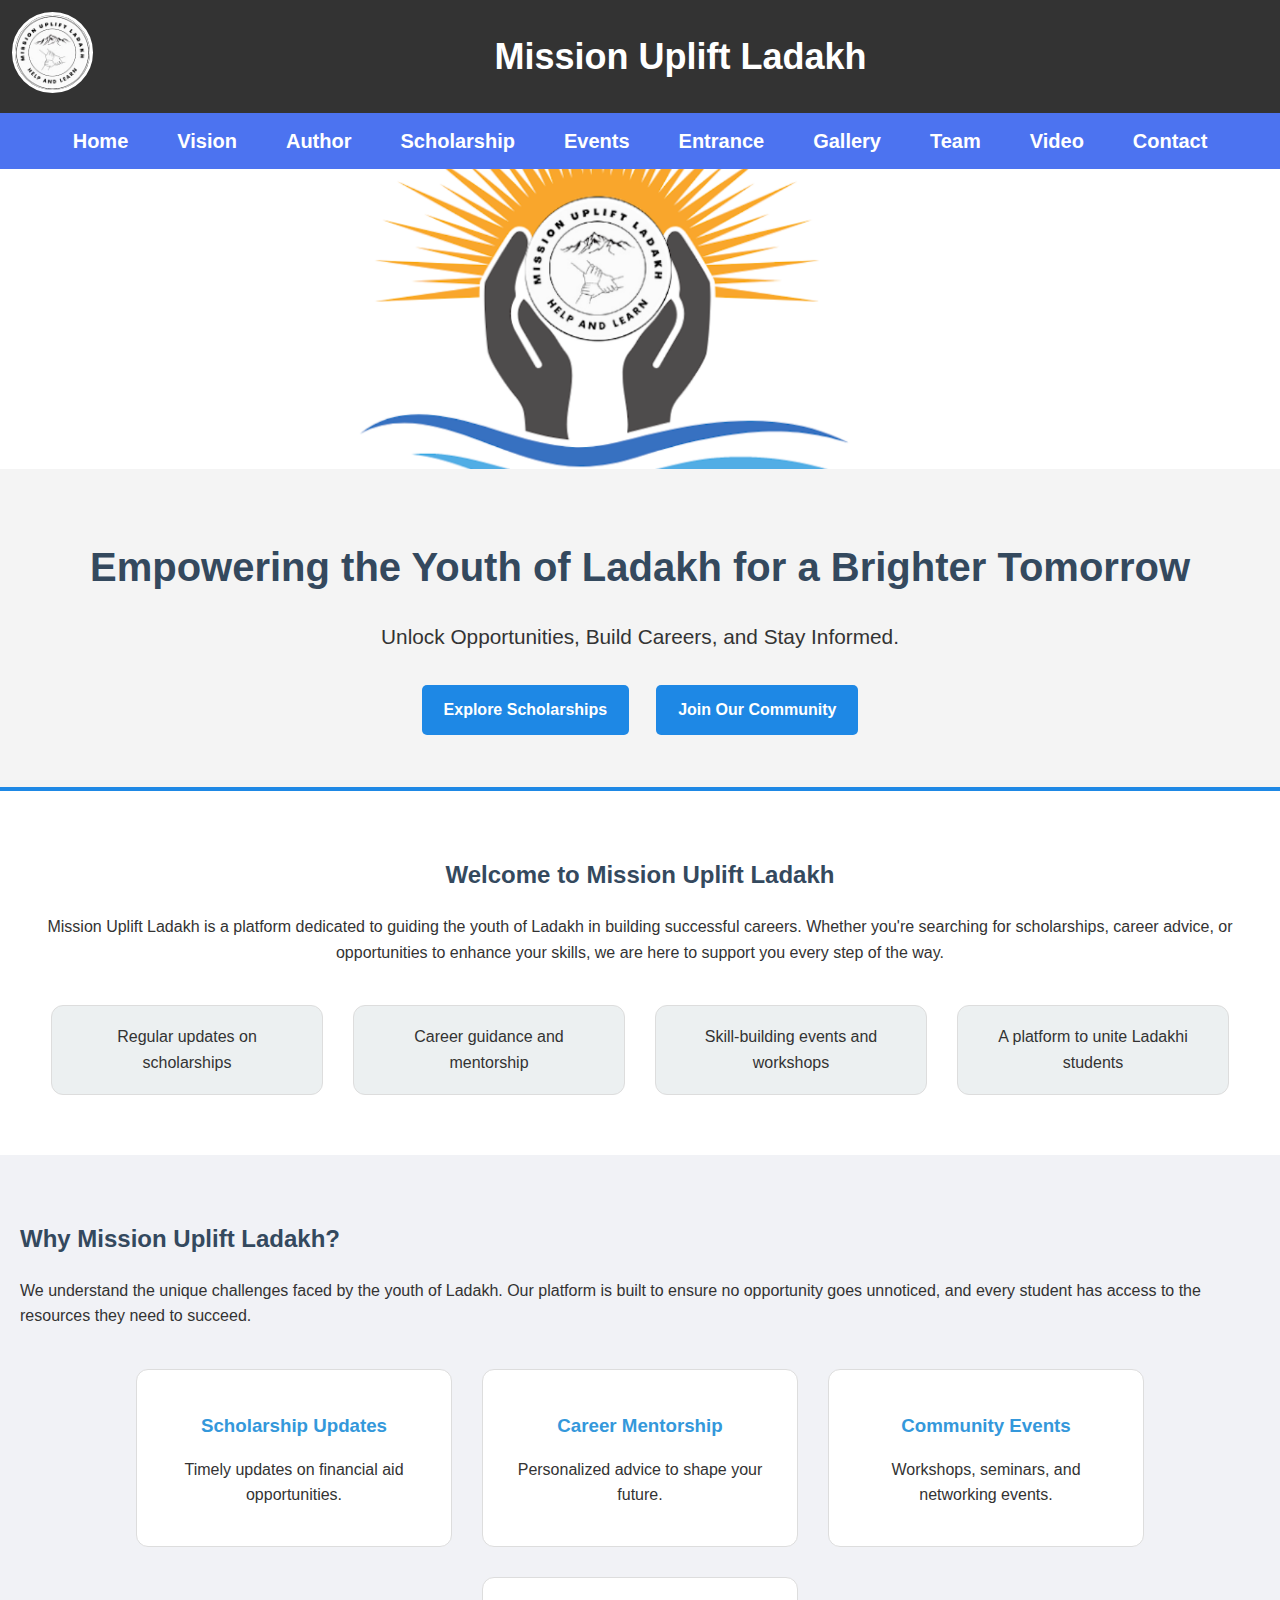
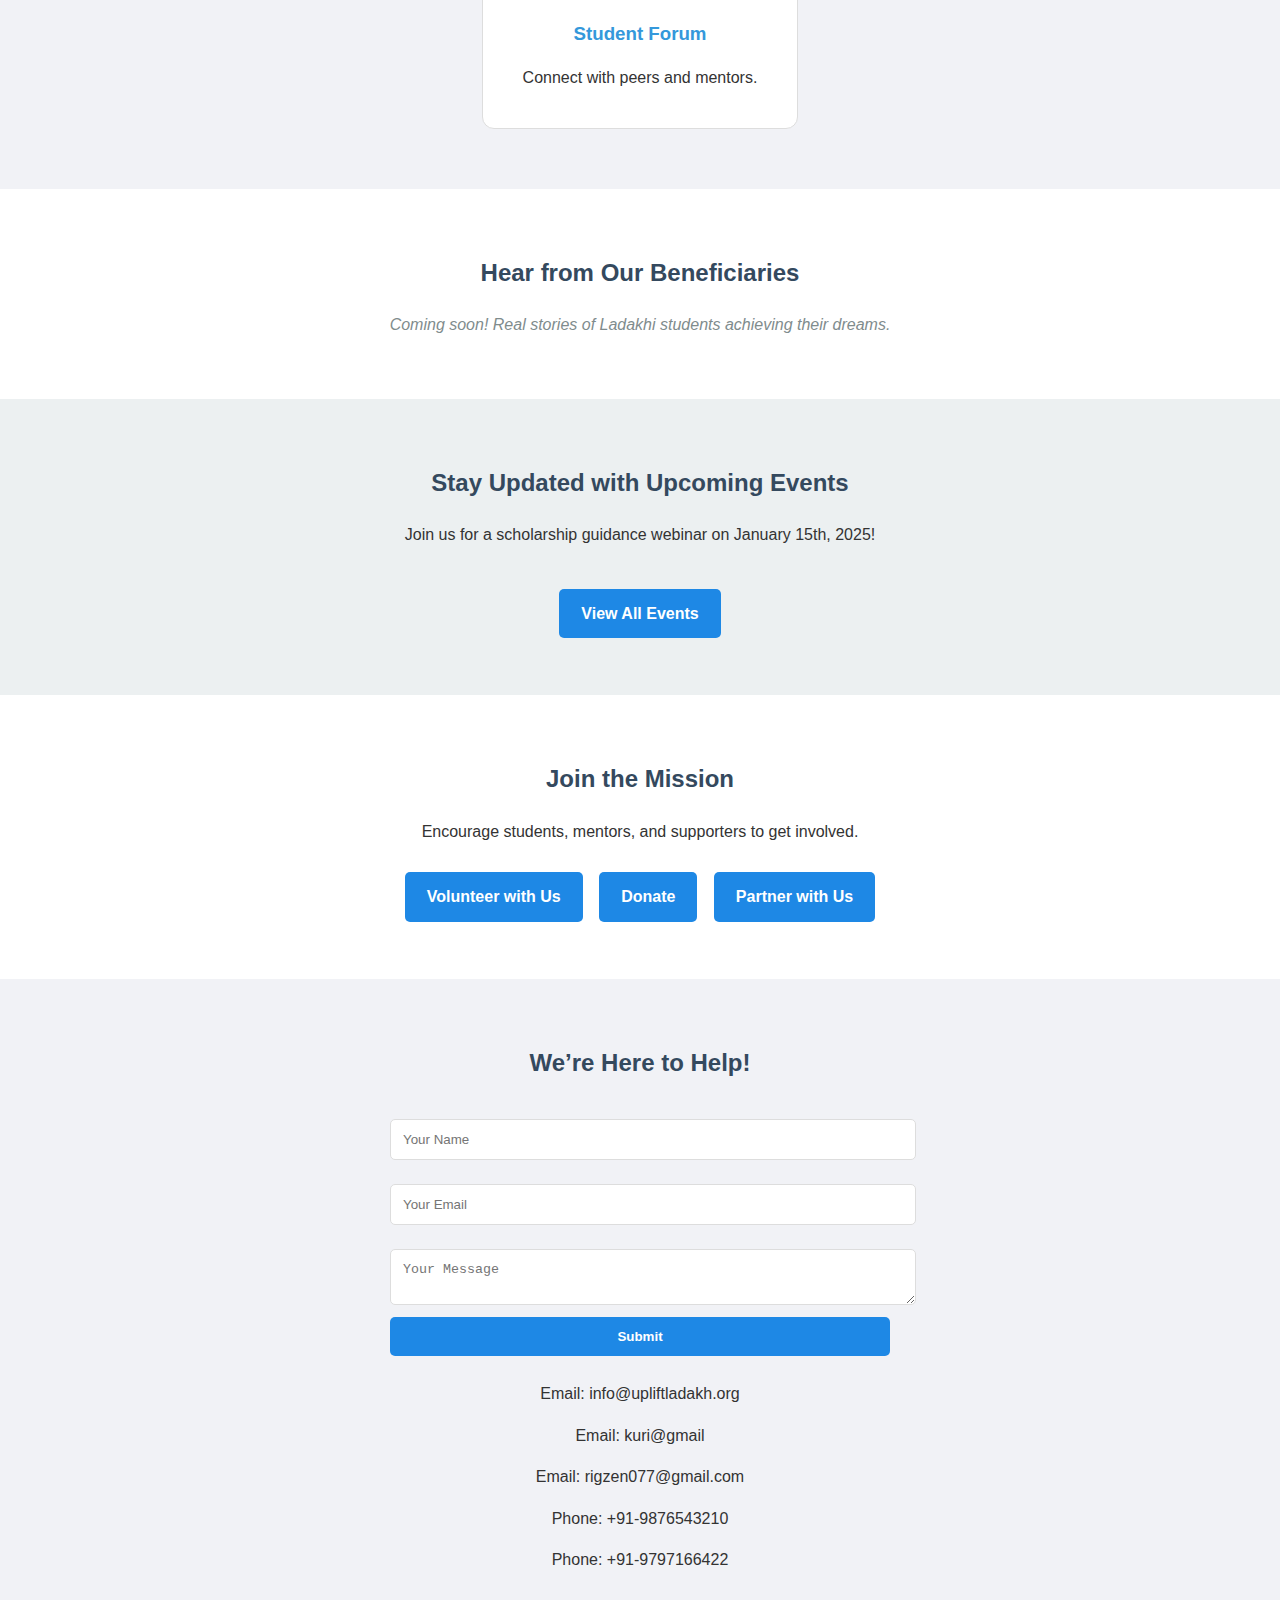
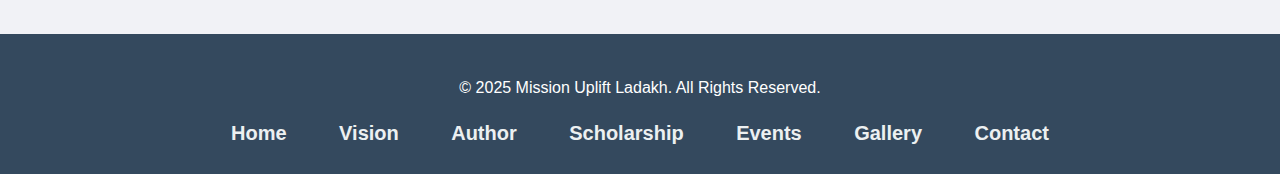
<file: src/index.html>
<!DOCTYPE html>
<html lang="en">
<head>
    <meta charset="UTF-8">
    <meta name="viewport" content="width=device-width, initial-scale=1.0">
    <title>Mission Uplift Ladakh</title>
    <!-- Link to external CSS file -->
    <link rel="stylesheet" href="style.css">
    <script src="script.js" defer></script> <!-- Add this for JavaScript -->
</head>
<body>
    <!-- Header Section -->
    <div class="header" id="main-header">
        <!-- Placeholder for the logo on the right -->
        <div class="logo" id="logo-container">
            <img src="images/logo.png" alt="Logo" class="logo-img">
        </div>

        <!-- Title in the middle -->
        <h1 class="header-title">Mission Uplift Ladakh</h1>
    </div>

    <!-- Navigation Bar -->
    <nav class="navbar" id="main-navbar">
        <ul class="nav-list">
            <li class="nav-item"><a href="#home" class="nav-link">Home</a></li>
            <li class="nav-item"><a href="vision.html" class="nav-link">Vision</a></li> 
            <li class="nav-item"><a href="author.html" class="nav-link">Author</a></li>
            <li class="nav-item"><a href="scholarship.html" class="nav-link">Scholarship</a></li>
            <li class="nav-item"><a href="event.html" class="nav-link">Events</a></li>
            <li class="nav-item"> <a href="entrance.html" class="nav-link">Entrance</a></li>
            <li class="nav-item"><a href="#gallery" class="nav-link">Gallery</a></li>
            <li class="nav-item"><a href="#team" class="nav-link">Team</a></li>
            <li class="nav-item"><a href="viedo.html" class="nav-link">Video</a></li>
            <li class="nav-item"><a href="#contact" class="nav-link">Contact</a></li>
        </ul>
    </nav>

    <!-- Hero Section -->
    <section class="hero">
        <div class="hero-image"></div>
        <div class="hero-text">
            <h1 class="hero-title">Empowering the Youth of Ladakh for a Brighter Tomorrow</h1>
            <p class="hero-subtitle">Unlock Opportunities, Build Careers, and Stay Informed.</p>
            <div class="hero-buttons">
                <a href="scholarship.html" class="btn">Explore Scholarships</a>
                <a href="#community" class="btn">Join Our Community</a>
            </div>
        </div>
    </section>
    
    

    <!-- Introduction Section -->
    <section class="introduction" id="home">
        <h2>Welcome to Mission Uplift Ladakh</h2>
        <p>
            Mission Uplift Ladakh is a platform dedicated to guiding the youth of Ladakh in building successful careers. Whether you're searching for scholarships, career advice, or opportunities to enhance your skills, we are here to support you every step of the way.
        </p>
        <div class="highlights">
            <div class="highlight">Regular updates on scholarships</div>
            <div class="highlight">Career guidance and mentorship</div>
            <div class="highlight">Skill-building events and workshops</div>
            <div class="highlight">A platform to unite Ladakhi students</div>
        </div>
    </section>

    <!-- Why Choose Us Section -->
    <section class="why-choose-us">
        <h2>Why Mission Uplift Ladakh?</h2>
        <p>
            We understand the unique challenges faced by the youth of Ladakh. Our platform is built to ensure no opportunity goes unnoticed, and every student has access to the resources they need to succeed.
        </p>
        <div class="features">
            <div class="feature">
                <h3>Scholarship Updates</h3>
                <p>Timely updates on financial aid opportunities.</p>
            </div>
            <div class="feature">
                <h3>Career Mentorship</h3>
                <p>Personalized advice to shape your future.</p>
            </div>
            <div class="feature">
                <h3>Community Events</h3>
                <p>Workshops, seminars, and networking events.</p>
            </div>
            <div class="feature">
                <h3>Student Forum</h3>
                <p>Connect with peers and mentors.</p>
            </div>
        </div>
    </section>

    <!-- Testimonials Section -->
    <section class="testimonials">
        <h2>Hear from Our Beneficiaries</h2>
        <p>Coming soon! Real stories of Ladakhi students achieving their dreams.</p>
    </section>

    <!-- Upcoming Events Section -->
    <section class="events" id="events">
        <h2>Stay Updated with Upcoming Events</h2>
        <p>Join us for a scholarship guidance webinar on January 15th, 2025!</p>
        <a href="#" class="btn">View All Events</a>
    </section>

    <!-- Get Involved Section -->
    <section class="get-involved">
        <h2>Join the Mission</h2>
        <p>Encourage students, mentors, and supporters to get involved.</p>
        <div class="get-involved-links">
            <a href="#" class="btn">Volunteer with Us</a>
            <a href="#" class="btn">Donate</a>
            <a href="#" class="btn">Partner with Us</a>
        </div>
    </section>

    <!-- Contact Section -->
    <section class="contact" id="contact">
        <h2>We’re Here to Help!</h2>
        <form action="#" method="post" class="contact-form">
            <input type="text" name="name" placeholder="Your Name" required>
            <input type="email" name="email" placeholder="Your Email" required>
            <textarea name="message" placeholder="Your Message" required></textarea>
            <button type="submit" class="btn">Submit</button>
        </form>
        <div class="contact-details">
            <p>Email: info@upliftladakh.org</p>
            <p>Email: kuri@gmail</p>
            <p>Email: rigzen077@gmail.com</p>
            <p>Phone: +91-9876543210</p>
            <p>Phone: +91-9797166422</p>
        </div>
    </section>

    <!-- Footer Section -->
    <footer class="footer">
        <p>© 2025 Mission Uplift Ladakh. All Rights Reserved.</p>
        <div class="footer-links">
            <li class="nav-item"><a href="#home" class="nav-link">Home</a></li>
            <li class="nav-item"><a href="vision.html" class="nav-link">Vision</a></li> <!-- Call JavaScript -->
            <li class="nav-item"><a href="author.html" class="nav-link">Author</a></li>
            <li class="nav-item"><a href="scholarship.html" class="nav-link">Scholarship</a></li>
            <li class="nav-item"><a href="event.html" class="nav-link">Events</a></li>
            <li class="nav-item"><a href="#gallery" class="nav-link">Gallery</a></li>
            <li class="nav-item"><a href="#contact" class="nav-link">Contact</a></li>
        </div>
    </footer>
</body>
</html>
</file>
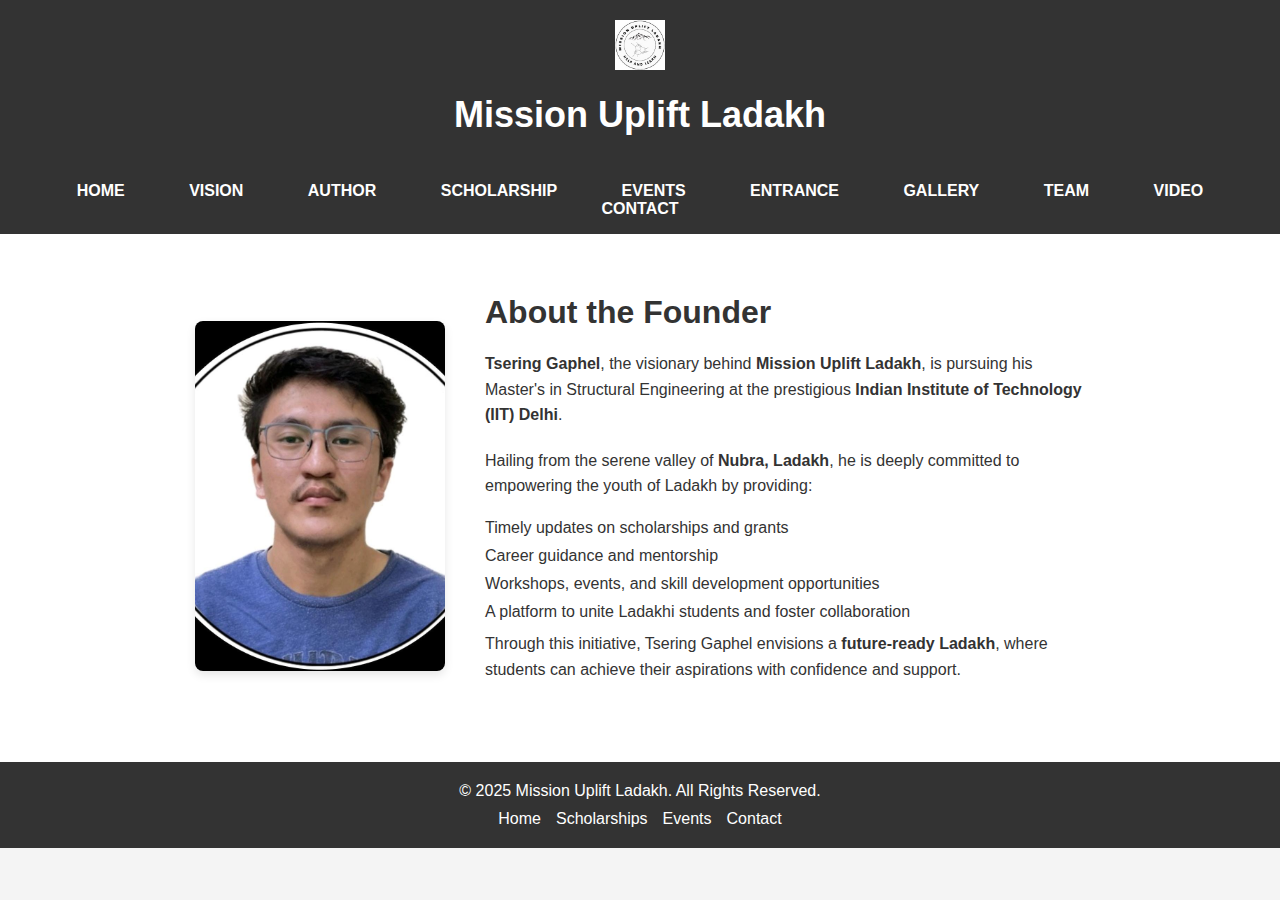
<file: src/author.html>
<!DOCTYPE html>
<html lang="en">
<head>
    <meta charset="UTF-8">
    <meta name="viewport" content="width=device-width, initial-scale=1.0">
    <title>About the Founder - Mission Uplift Ladakh</title>
    <link rel="stylesheet" href="author.css">
</head>
<body>
    <!-- Header Section -->
    <header class="header">
        <div class="logo">
            <img src="images/logo.png" alt="Mission Uplift Ladakh Logo" class="logo-img">
        </div>
        <h1 class="header-title">Mission Uplift Ladakh</h1>
    </header>

     <!-- Navigation Bar -->
     <nav class="navbar" id="main-navbar">
        <ul class="nav-list">
            <li class="nav-item"><a href="index.html" class="nav-link">Home</a></li>
            <li class="nav-item"><a href="vision.html" class="nav-link">Vision</a></li> 
            <li class="nav-item"><a href="author.html" class="nav-link">Author</a></li>
            <li class="nav-item"><a href="scholarship.html" class="nav-link">Scholarship</a></li>
            <li class="nav-item"><a href="event.html" class="nav-link">Events</a></li>
            <li class="nav-item"> <a href="entrance.html" class="nav-link">Entrance</a></li>
            <li class="nav-item"><a href="#gallery" class="nav-link">Gallery</a></li>
            <li class="nav-item"><a href="#team" class="nav-link">Team</a></li>
            <li class="nav-item"><a href="viedo.html" class="nav-link">Video</a></li>
            <li class="nav-item"><a href="#contact" class="nav-link">Contact</a></li>
        </ul>
    </nav>

    <!-- About Founder Section -->
    <section class="about-founder" id="about">
        <div class="about-container">
            <div class="about-image">
                <img src="images/gaphel.jpg" alt="Tsering Gaphel" class="founder-photo">
            </div>
            <div class="about-text">
                <h2>About the Founder</h2>
                <p><strong>Tsering Gaphel</strong>, the visionary behind <strong>Mission Uplift Ladakh</strong>, is pursuing his Master's in Structural Engineering at the prestigious <strong>Indian Institute of Technology (IIT) Delhi</strong>.</p>
                <p>Hailing from the serene valley of <strong>Nubra, Ladakh</strong>, he is deeply committed to empowering the youth of Ladakh by providing:</p>
                <ul>
                    <li>Timely updates on scholarships and grants</li>
                    <li>Career guidance and mentorship</li>
                    <li>Workshops, events, and skill development opportunities</li>
                    <li>A platform to unite Ladakhi students and foster collaboration</li>
                </ul>
                <p>Through this initiative, Tsering Gaphel envisions a <strong>future-ready Ladakh</strong>, where students can achieve their aspirations with confidence and support.</p>
            </div>
        </div>
    </section>

    <!-- Footer Section -->
    <footer class="footer">
        <p>© 2025 Mission Uplift Ladakh. All Rights Reserved.</p>
        <div class="footer-links">
            <a href="index.html" class="footer-link">Home</a>
            <a href="scholarship.html" class="footer-link">Scholarships</a>
            <a href="event.html" class="footer-link">Events</a>
            <a href="contact.html" class="footer-link">Contact</a>
        </div>
    </footer>
</body>
</html>
</file>
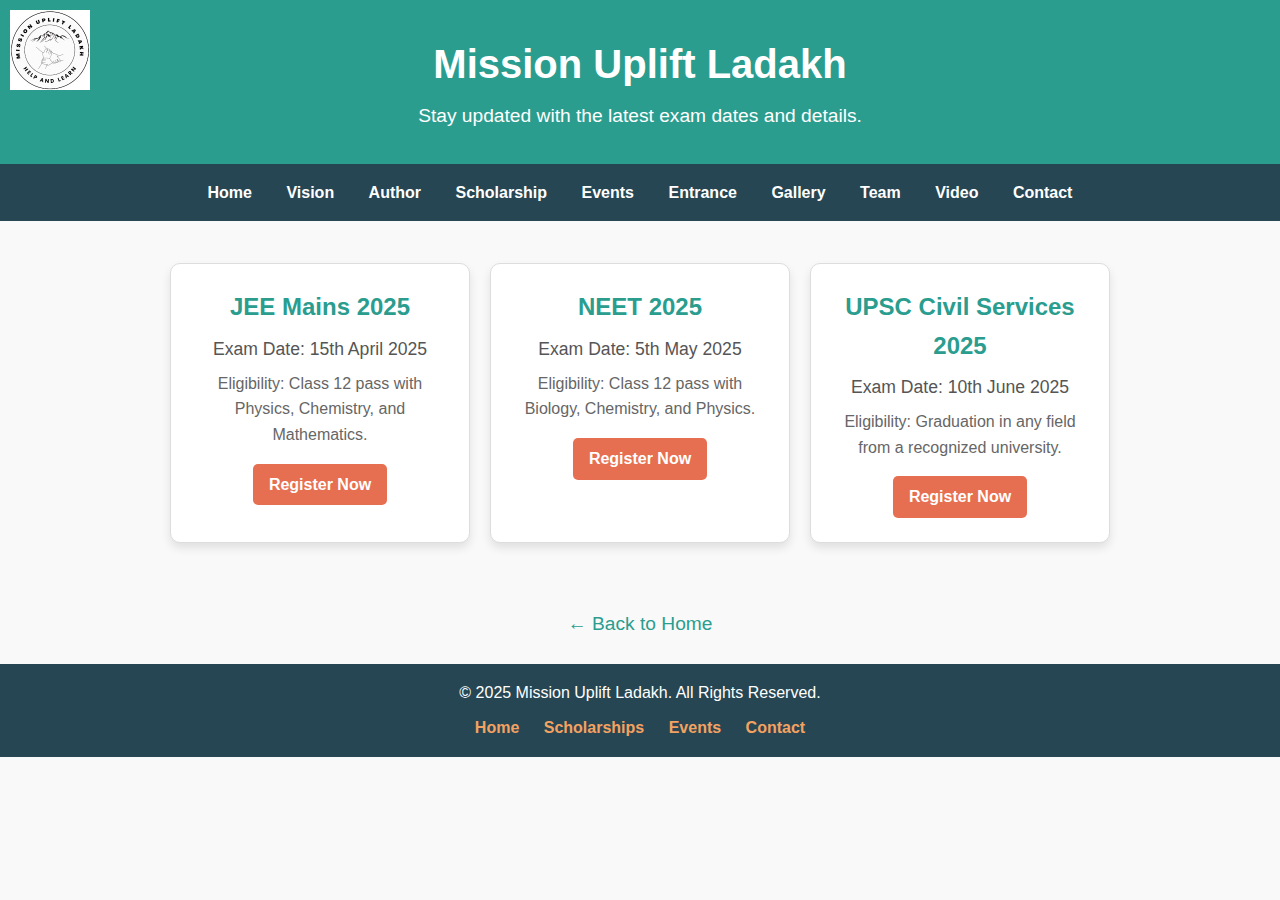
<file: src/entrance.html>
<!DOCTYPE html>
<html lang="en">
<head>
    <meta charset="UTF-8">
    <meta name="viewport" content="width=device-width, initial-scale=1.0">
    <title>About the Founder - Mission Uplift Ladakh</title>
    <link rel="stylesheet" href="entrance.css">
</head>
<body>
    <!-- Header Section -->
    <header class="header">
        <div class="logo">
            <img src="images/logo.png" alt="Mission Uplift Ladakh Logo" class="logo-img">
        </div>
        <h1 class="header-title">Mission Uplift Ladakh</h1>
        <p class="sub-header">Stay updated with the latest exam dates and details.</p>
    </header>

    <!-- Navigation Bar -->
    <nav>
        <ul>
            <li class="nav-item"><a href="index.html" class="nav-link">Home</a></li>
            <li class="nav-item"><a href="vision.html" class="nav-link">Vision</a></li> 
            <li class="nav-item"><a href="author.html" class="nav-link">Author</a></li>
            <li class="nav-item"><a href="scholarship.html" class="nav-link">Scholarship</a></li>
            <li class="nav-item"><a href="event.html" class="nav-link">Events</a></li>
            <li class="nav-item"> <a href="entrance.html" class="nav-link">Entrance</a></li>
            <li class="nav-item"><a href="#gallery" class="nav-link">Gallery</a></li>
            <li class="nav-item"><a href="#team" class="nav-link">Team</a></li>
            <li class="nav-item"><a href="viedo.html" class="nav-link">Video</a></li>
            <li class="nav-item"><a href="#contact" class="nav-link">Contact</a></li>
        </ul>
    </nav>

    <!-- Event Section -->
    <section class="exam-list">
        <div class="exam-card">
          <h2 class="exam-title">JEE Mains 2025</h2>
          <p class="exam-date">Exam Date: 15th April 2025</p>
          <p class="exam-details">Eligibility: Class 12 pass with Physics, Chemistry, and Mathematics.</p>
          <a href="jee-registration.html" class="btn">Register Now</a>
        </div>

        <div class="exam-card">
          <h2 class="exam-title">NEET 2025</h2>
          <p class="exam-date">Exam Date: 5th May 2025</p>
          <p class="exam-details">Eligibility: Class 12 pass with Biology, Chemistry, and Physics.</p>
          <a href="neet-registration.html" class="btn">Register Now</a>
        </div>

        <div class="exam-card">
          <h2 class="exam-title">UPSC Civil Services 2025</h2>
          <p class="exam-date">Exam Date: 10th June 2025</p>
          <p class="exam-details">Eligibility: Graduation in any field from a recognized university.</p>
          <a href="upsc-registration.html" class="btn">Register Now</a>
        </div>
    </section>

    <!-- Back Button -->
    <div class="back-button">
        <a href="index.html">← Back to Home</a>
    </div>

    <!-- Footer Section -->
    <footer class="footer">
        <p>© 2025 Mission Uplift Ladakh. All Rights Reserved.</p>
        <div class="footer-links">
            <a href="index.html" class="footer-link">Home</a>
            <a href="scholarship.html" class="footer-link">Scholarships</a>
            <a href="event.html" class="footer-link">Events</a>
            <a href="contact.html" class="footer-link">Contact</a>
        </div>
    </footer>
</body>
</html>
</file>
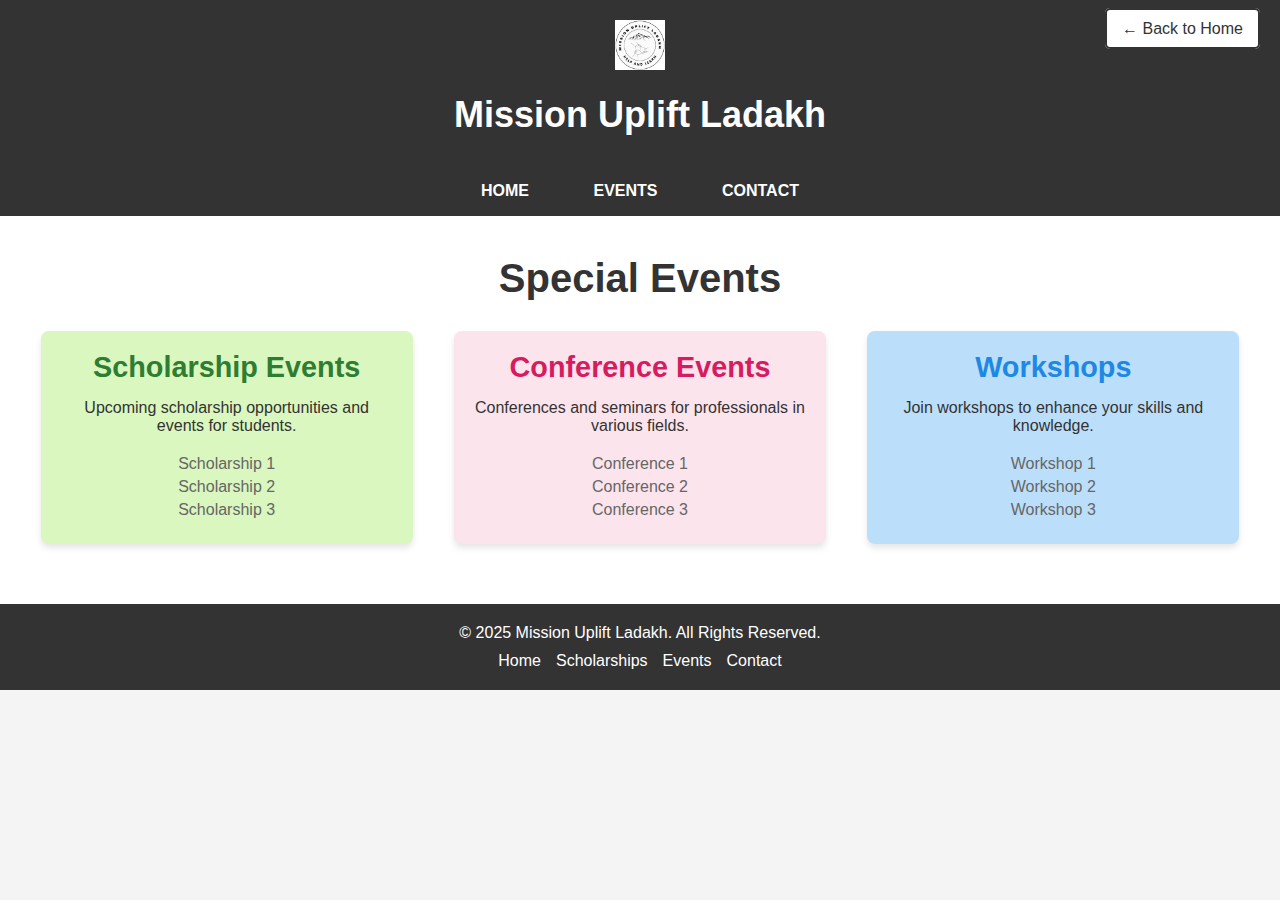
<file: src/event.html>
<!DOCTYPE html>
<html lang="en">
<head>
    <meta charset="UTF-8">
    <meta name="viewport" content="width=device-width, initial-scale=1.0">
    <title>About the Founder - Mission Uplift Ladakh</title>
    <link rel="stylesheet" href="event.css">
</head>
<body>
    <!-- Header Section -->
    <header class="header">
        <div class="logo">
            <img src="images/logo.png" alt="Mission Uplift Ladakh Logo" class="logo-img">
        </div>
        <h1 class="header-title">Mission Uplift Ladakh</h1>
    </header>

    <!-- Navigation Bar -->
    <nav>
        <ul>
            <li><a href="#">Home</a></li>
            <li><a href="#">Events</a></li>
            <li><a href="#">Contact</a></li>
        </ul>
    </nav>

    <!-- Back Button -->
    <div class="back-button">
        <a href="index.html">← Back to Home</a>
    </div>

    <!-- Event Section -->
    <section class="event-section">
        <h2>Special Events</h2>
    
        <div class="event-categories">
            <div class="event-category scholarship-category">
                <h3>Scholarship Events</h3>
                <p>Upcoming scholarship opportunities and events for students.</p>
                <ul>
                    <li>Scholarship 1</li>
                    <li>Scholarship 2</li>
                    <li>Scholarship 3</li>
                </ul>
            </div>
    
            <div class="event-category conference-category">
                <h3>Conference Events</h3>
                <p>Conferences and seminars for professionals in various fields.</p>
                <ul>
                    <li>Conference 1</li>
                    <li>Conference 2</li>
                    <li>Conference 3</li>
                </ul>
            </div>
    
            <div class="event-category workshop-category">
                <h3>Workshops</h3>
                <p>Join workshops to enhance your skills and knowledge.</p>
                <ul>
                    <li>Workshop 1</li>
                    <li>Workshop 2</li>
                    <li>Workshop 3</li>
                </ul>
            </div>
        </div>
    </section>
    

    <!-- Footer Section -->
    <footer class="footer">
        <p>© 2025 Mission Uplift Ladakh. All Rights Reserved.</p>
        <div class="footer-links">
            <a href="index.html" class="footer-link">Home</a>
            <a href="scholarship.html" class="footer-link">Scholarships</a>
            <a href="event.html" class="footer-link">Events</a>
            <a href="contact.html" class="footer-link">Contact</a>
        </div>
    </footer>
</body>
</html>
</file>
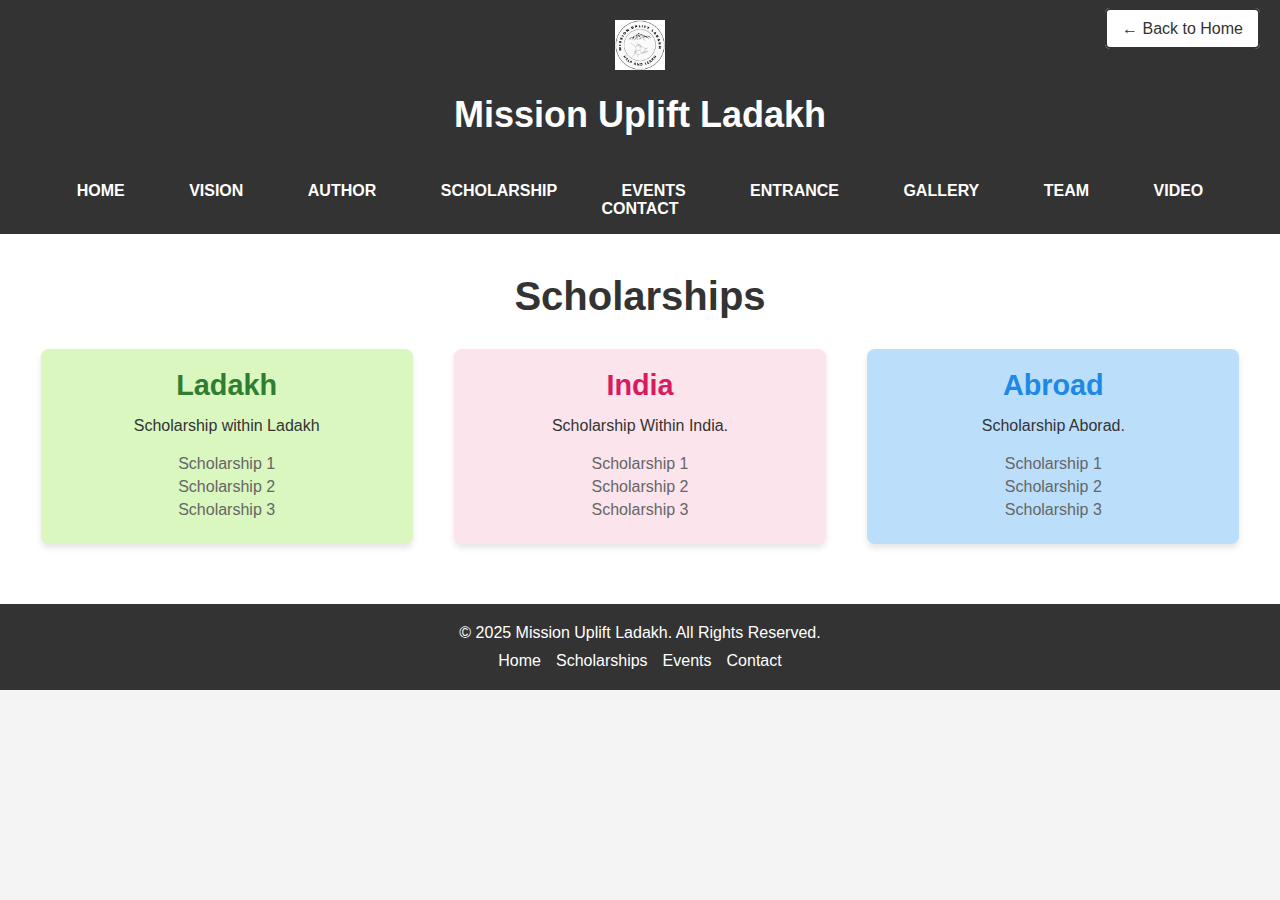
<file: src/scholarship.html>
<!DOCTYPE html>
<html lang="en">
<head>
    <meta charset="UTF-8">
    <meta name="viewport" content="width=device-width, initial-scale=1.0">
    <title>About the Founder - Mission Uplift Ladakh</title>
    <link rel="stylesheet" href="sc_style.css">
</head>
<body>
    <!-- Header Section -->
    <header class="header">
        <div class="logo">
            <img src="images/logo.png" alt="Mission Uplift Ladakh Logo" class="logo-img">
        </div>
        <h1 class="header-title">Mission Uplift Ladakh</h1>
    </header>

    <!-- Navigation Bar -->
    <nav>
        <ul>
          <li class="nav-item"><a href="index.html" class="nav-link">Home</a></li>
          <li class="nav-item"><a href="vision.html" class="nav-link">Vision</a></li> 
          <li class="nav-item"><a href="author.html" class="nav-link">Author</a></li>
          <li class="nav-item"><a href="scholarship.html" class="nav-link">Scholarship</a></li>
          <li class="nav-item"><a href="event.html" class="nav-link">Events</a></li>
          <li class="nav-item"> <a href="entrance.html" class="nav-link">Entrance</a></li>
          <li class="nav-item"><a href="#gallery" class="nav-link">Gallery</a></li>
          <li class="nav-item"><a href="#team" class="nav-link">Team</a></li>
          <li class="nav-item"><a href="viedo.html" class="nav-link">Video</a></li>
          <li class="nav-item"><a href="#contact" class="nav-link">Contact</a></li>
        </ul>
    </nav>

    <!-- Back Button -->
    <div class="back-button">
        <a href="index.html">← Back to Home</a>
    </div>

    <!-- Event Section -->
    <section class="event-section">
        <h2>Scholarships</h2>
    
        <div class="event-categories">
            <div class="event-category scholarship-category">
                <h3>Ladakh</h3>
                <p>Scholarship within Ladakh  </p>
                <ul>
                    <li>Scholarship 1</li>
                    <li>Scholarship 2</li>
                    <li>Scholarship 3</li>
                </ul>
            </div>
    
            <div class="event-category conference-category">
                <h3>India</h3>
                <p>Scholarship Within India.</p>
                <ul>
                  <li>Scholarship 1</li>
                  <li>Scholarship 2</li>
                  <li>Scholarship 3</li>
                </ul>
            </div>
    
            <div class="event-category workshop-category">
                <h3>Abroad</h3>
                <p>Scholarship Aborad.</p>
                <ul>
                  <li>Scholarship 1</li>
                  <li>Scholarship 2</li>
                  <li>Scholarship 3</li>
                </ul>
            </div>
        </div>
    </section>
    

    <!-- Footer Section -->
    <footer class="footer">
        <p>© 2025 Mission Uplift Ladakh. All Rights Reserved.</p>
        <div class="footer-links">
            <a href="index.html" class="footer-link">Home</a>
            <a href="scholarship.html" class="footer-link">Scholarships</a>
            <a href="event.html" class="footer-link">Events</a>
            <a href="contact.html" class="footer-link">Contact</a>
        </div>
    </footer>
</body>
</html>
</file>
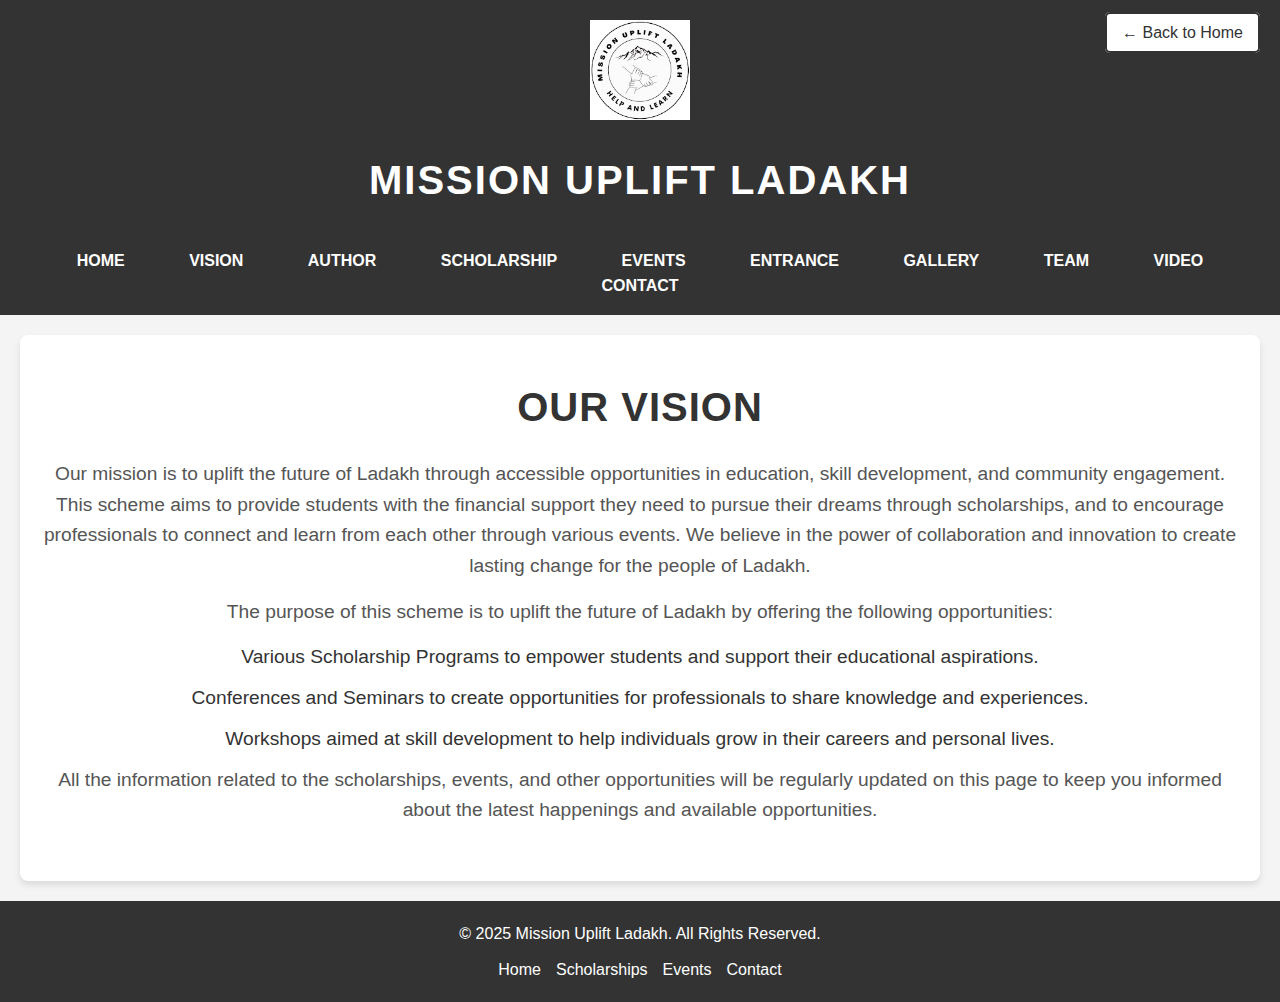
<file: src/vision.html>
<!DOCTYPE html>
<html lang="en">
<head>
    <meta charset="UTF-8">
    <meta name="viewport" content="width=device-width, initial-scale=1.0">
    <title>Vision - Mission Uplift Ladakh</title>
    <link rel="stylesheet" href="vision.css">
</head>
<body>
    <!-- Header Section -->
    <header class="header">
        <div class="logo">
            <img src="images/logo.png" alt="Mission Uplift Ladakh Logo" class="logo-img">
        </div>
        <h1 class="header-title">Mission Uplift Ladakh</h1>
    </header>

    <!-- Navigation Bar -->
    <nav>
        <ul>
            <li class="nav-item"><a href="index.html" class="nav-link">Home</a></li>
            <li class="nav-item"><a href="vision.html" class="nav-link">Vision</a></li> 
            <li class="nav-item"><a href="author.html" class="nav-link">Author</a></li>
            <li class="nav-item"><a href="scholarship.html" class="nav-link">Scholarship</a></li>
            <li class="nav-item"><a href="event.html" class="nav-link">Events</a></li>
            <li class="nav-item"> <a href="entrance.html" class="nav-link">Entrance</a></li>
            <li class="nav-item"><a href="#gallery" class="nav-link">Gallery</a></li>
            <li class="nav-item"><a href="#team" class="nav-link">Team</a></li>
            <li class="nav-item"><a href="viedo.html" class="nav-link">Video</a></li>
            <li class="nav-item"><a href="#contact" class="nav-link">Contact</a></li>
        </ul>
    </nav>

    <!-- Back Button -->
    <div class="back-button">
        <a href="index.html">← Back to Home</a>
    </div>

    <!-- Vision Section -->
    <section class="vision-section">
        <h2>Our Vision</h2>
        <p>Our mission is to uplift the future of Ladakh through accessible opportunities in education, skill development, and community engagement. This scheme aims to provide students with the financial support they need to pursue their dreams through scholarships, and to encourage professionals to connect and learn from each other through various events. We believe in the power of collaboration and innovation to create lasting change for the people of Ladakh.</p>
        <p>The purpose of this scheme is to uplift the future of Ladakh by offering the following opportunities:</p>
        <ul>
            <li>Various Scholarship Programs to empower students and support their educational aspirations.</li>
            <li>Conferences and Seminars to create opportunities for professionals to share knowledge and experiences.</li>
            <li>Workshops aimed at skill development to help individuals grow in their careers and personal lives.</li>
        </ul>
        <p>All the information related to the scholarships, events, and other opportunities will be regularly updated on this page to keep you informed about the latest happenings and available opportunities.</p>
    </section>

    <!-- Footer Section -->
    <footer class="footer">
        <p>© 2025 Mission Uplift Ladakh. All Rights Reserved.</p>
        <div class="footer-links">
            <a href="index.html" class="footer-link">Home</a>
            <a href="scholarship.html" class="footer-link">Scholarships</a>
            <a href="event.html" class="footer-link">Events</a>
            <a href="contact.html" class="footer-link">Contact</a>
        </div>
    </footer>
</body>
</html>
</file>
<file: src/entrance.css>
/* General Page Styles */
* {
    margin: 0;
    padding: 0;
    box-sizing: border-box;
}

body {
    font-family: 'Arial', sans-serif;
    background-color: #f9f9f9;
    color: #333;
    line-height: 1.6;
}

/* Header Section */
.header {
    background: #2a9d8f;
    color: white;
    text-align: center;
    padding: 2rem 0;
    position: relative;
}

.header .logo-img {
    width: 80px;
    position: absolute;
    top: 10px;
    left: 10px;
}

.header-title {
    font-size: 2.5rem;
    font-weight: bold;
}

.sub-header {
    font-size: 1.2rem;
    margin-top: 5px;
}

/* Navigation Bar */
nav {
    background-color: #264653;
    text-align: center;
    padding: 1rem 0;
}

nav ul {
    list-style: none;
}

.nav-item {
    display: inline-block;
    margin: 0 15px;
}

.nav-link {
    text-decoration: none;
    color: white;
    font-weight: bold;
    transition: color 0.3s;
}

.nav-link:hover {
    color: #f4a261;
}

/* Event Section */
.exam-list {
    display: flex;
    flex-wrap: wrap;
    justify-content: center;
    padding: 2rem;
}

.exam-card {
    background-color: white;
    border: 1px solid #ddd;
    border-radius: 10px;
    width: 300px;
    margin: 10px;
    padding: 1.5rem;
    text-align: center;
    box-shadow: 0px 5px 10px rgba(0, 0, 0, 0.1);
    transition: box-shadow 0.3s;
}

.exam-card:hover {
    box-shadow: 0px 10px 20px rgba(0, 0, 0, 0.15);
}

.exam-title {
    font-size: 1.5rem;
    color: #2a9d8f;
    margin-bottom: 0.5rem;
}

.exam-date {
    font-size: 1.1rem;
    color: #555;
    margin-bottom: 0.5rem;
}

.exam-details {
    font-size: 1rem;
    color: #666;
}

.btn {
    display: inline-block;
    background-color: #e76f51;
    color: white;
    padding: 0.5rem 1rem;
    margin-top: 1rem;
    text-decoration: none;
    border-radius: 5px;
    font-weight: bold;
    transition: background-color 0.3s;
}

.btn:hover {
    background-color: #f4a261;
}

/* Back Button */
.back-button {
    text-align: center;
    margin: 1.5rem 0;
}

.back-button a {
    text-decoration: none;
    color: #2a9d8f;
    font-size: 1.2rem;
}

/* Footer Section */
.footer {
    background: #264653;
    color: white;
    padding: 1rem;
    text-align: center;
}

.footer-links {
    margin-top: 10px;
}

.footer-link {
    text-decoration: none;
    color: #f4a261;
    margin: 0 10px;
    font-weight: bold;
    transition: color 0.3s;
}

.footer-link:hover {
    color: white;
}
</file>
<file: src/style.css>
/* Reset for the body */
body {
    margin: 0;
    padding: 0;
    font-family: Arial, sans-serif;
}

/* Header container styles */
#main-header {
    display: flex;
    justify-content: space-between;
    align-items: center;
    background-color: #333; 
    color: rgb(9, 17, 234);
    padding: 12px;
}

/* Title styles */
.header-title {
    flex: 1;
    text-align: center;
    margin: 0;
    font-size: 36px; /* Adjusted font size */
    color: white;
}

/* Logo container styles */
#logo-container {
    text-align: right;
}

/* Logo image styles */
.logo-img {
    height: 75px; /* Increased height */
    width: 75px; /* Increased width */
    border-radius: 60%; /* Circular image */
    object-fit: cover;
    border: 3px solid white; /* White border around the logo */
}

/* Navigation bar styles */
.navbar {
    background-color: #4c73f0; /* Slightly darker blue */
    padding: 12px 0;
    text-align: center;
}

.nav-list {
    list-style-type: none;
    margin: 0;
    padding: 0;
    display: flex;
    justify-content: center;
    gap: 25px; /* Increased spacing between links */
}

.nav-item {
    display: inline-block;
}

.nav-link {
    text-decoration: none;
    color: white;
    font-weight: bold;
    font-size: 20px;
    padding: 6px 12px;
    transition: background-color 0.3s, color 0.3s;
}

.nav-link:hover {
    background-color: white;
    color: #121010;
    border-radius: 6px;
}

/* About Section */
.about {
    padding: 25px;
    background-color: #ff6f61; /* Light coral background */
    color: white;
    text-align: center;
}

.about-container {
    display: flex;
    flex-wrap: wrap;
    justify-content: center;
    align-items: center;
    gap: 25px; /* Increased gap */
}

.about-image {
    flex: 1;
    max-width: 220px; /* Slightly larger image */
}

.founder-photo {
    width: 100%;
    height: 100%;
    border-radius: 80%;
    object-fit: cover;
    border: 0px solid rgba(205, 21, 21, 0.932);
}

.about-text {
    flex: 2;
    max-width: 650px; /* Increased max width */
    text-align: left;
}

.about-text ul {
    padding-left: 25px; /* Increased padding */
}

.hidden {
    display: none;
}

/* General Styles */
body {
    font-family: 'Arial', sans-serif;
    margin: 0;
    padding: 0;
    line-height: 1.6;
    background-color: #f4f7fb; /* Very light gray background */
    color: #333;
}

h1, h2, h3 {
    color: #34495e; /* Dark grayish blue */
}

a {
    text-decoration: none;
    color: #1e88e5; /* Bright blue */
}

a.btn {
    display: inline-block;
    padding: 12px 22px;
    margin: 12px 6px;
    background: #1e88e5; /* Bright blue */
    color: #fff;
    border-radius: 5px;
    font-weight: bold;
    transition: background 0.3s;
}

a.btn:hover {
    background: #1565c0; /* Darker blue on hover */
}

/* Hero Section */
/* Hero Section Styles */
.hero {
    position: relative;
    text-align: center;
}

.hero-image {
    background-image: url('images/Screenshot\ 2025-02-08\ at\ 12.40.57\ PM.png'); /* Path to your image */
    background-size: cover;
    background-position: center;
    width: 100%;
    height: 300px; /* Adjust the height based on your preference */
}

.hero-text {
    padding: 40px 20px;
    background-color: #f4f4f4;
    color: #333;
}

.hero-title {
    font-size: 2.5rem;
    margin-bottom: 10px;
}

.hero-subtitle {
    font-size: 1.3rem;
    margin-bottom: 20px;
}

.hero-buttons {
    display: flex;
    justify-content: center;
    gap: 15px;
}

.btn {
    background-color: #ff7f50;
    color: white;
    padding: 10px 20px;
    text-decoration: none;
    border-radius: 5px;
    transition: background-color 0.3s ease;
}

.btn:hover {
    background-color: #ff4500;
}




/* Introduction Section */
.introduction {
    text-align: center;
    padding: 45px 20px;
    background: #ffffff;
    border-top: 4px solid #1e88e5; /* Blue accent line */
}

.introduction .highlights {
    display: flex;
    flex-wrap: wrap;
    justify-content: center;
    margin-top: 25px;
}

.highlight {
    background: #ecf0f1;
    border: 1px solid #ddd;
    border-radius: 12px; /* Rounded corners */
    margin: 15px;
    padding: 18px 25px;
    width: 220px;
    text-align: center;
}

/* Why Choose Us Section */
.why-choose-us {
    padding: 45px 20px;
    background: #f1f2f6; /* Light grayish background */
}

.why-choose-us .features {
    display: flex;
    flex-wrap: wrap;
    justify-content: center;
    margin-top: 25px;
}

.feature {
    background: #fff;
    border: 1px solid #ddd;
    border-radius: 12px;
    margin: 15px;
    padding: 22px;
    width: 270px;
    text-align: center;
}

.feature h3 {
    color: #3498db; /* Light blue */
    margin-bottom: 12px;
}

/* Testimonials Section */
.testimonials {
    padding: 45px 20px;
    background: #ffffff;
    text-align: center;
}

.testimonials p {
    font-style: italic;
    color: #7f8c8d;
}

/* Events Section */
.events {
    padding: 45px 20px;
    text-align: center;
    background: #ecf0f1;
}

.events .btn {
    margin-top: 25px;
}

/* Scholarship Section */
.scholarship {
    padding: 45px 20px;
    background-color: #ff6f61; /* Similar to About section */
    text-align: center;
}

.scholarship h2 {
    font-size: 2.7rem; /* Increased font size */
    margin-bottom: 35px;
}

.scholarship .categories {
    display: flex;
    justify-content: space-around;
    flex-wrap: wrap;
}

.scholarship .category {
    background-color: #fff;
    border-radius: 10px;
    padding: 22px;
    width: 30%;
    margin-bottom: 25px;
    box-shadow: 0 5px 8px rgba(0, 0, 0, 0.1);
    transition: transform 0.3s ease;
}

.scholarship .category:hover {
    transform: translateY(-12px);
}

.scholarship .category h3 {
    font-size: 2rem; /* Slightly larger font size */
    margin-bottom: 18px;
}

.scholarship .category p {
    font-size: 1.1rem;
    margin-bottom: 22px;
}

.scholarship .category ul {
    list-style: none;
}

.scholarship .category ul li {
    font-size: 1.1rem;
    margin: 6px 0;
}

@media (max-width: 768px) {
    .scholarship .category {
        width: 45%;
    }
}

@media (max-width: 480px) {
    .scholarship .category {
        width: 100%;
    }
}

/* Get Involved Section */
.get-involved {
    padding: 45px 20px;
    background: #ffffff;
    text-align: center;
}

.get-involved-links .btn {
    margin: 12px 6px;
}

/* Contact Section */
.contact {
    padding: 45px 20px;
    background: #f1f2f6;
    text-align: center;
}

.contact-form {
    margin: 25px auto;
    max-width: 500px;
    display: flex;
    flex-direction: column;
}

.contact-form input,
.contact-form textarea {
    margin: 12px 0;
    padding: 12px;
    border: 1px solid #ddd;
    border-radius: 5px;
    width: 100%;
}

.contact-form button {
    background: #1e88e5; /* Bright blue */
    color: #fff;
    padding: 12px;
    border: none;
    border-radius: 5px;
    cursor: pointer;
    font-weight: bold;
    transition: background 0.3s;
}

.contact-form button:hover {
    background: #1565c0; /* Darker blue */
}

/* Footer */
.footer {
    padding: 25px;
    background: #34495e; /* Darker grayish blue */
    color: #fff;
    text-align: center;
}

.footer-links a {
    margin: 0 12px;
    color: #ecf0f1;
    font-weight: bold;
    transition: color 0.3s;
}

.footer-links a:hover {
    color: #1e88e5; /* Bright blue */
}

/* Responsive Design */
@media (max-width: 768px) {
    .hero-title {
        font-size: 2.3rem;
    }

    .highlight, .feature, .scholarship .category {
        width: 100%;
    }
}
</file>
<file: src/author.css>
/* Resetting default browser styles */
* {
    margin: 0;
    padding: 0;
    box-sizing: border-box;
}


  /* Navigation Bar */
  nav {
    background-color: #333;
    padding: 1rem;
  }
  
  nav ul {
    list-style: none;
    text-align: center;
  }
  
  nav ul li {
    display: inline;
    margin: 0 15px;
  }
  
  nav ul li a {
    color: #fff;
    text-decoration: none;
    font-weight: bold;
    text-transform: uppercase;
    padding: 10px 15px;
    transition: background-color 0.3s ease;
  }
  
  nav ul li a:hover {
    background-color: #555;
  }



/* Body and page setup */
body {
    font-family: Arial, sans-serif;
    background-color: #f4f4f4;
    color: #333;
}

/* Header styling */
.header {
    background-color: #333;
    color: #fff;
    text-align: center;
    padding: 20px;
}

.header .logo-img {
    width: 50px;
    margin-bottom: 10px;
}

.header-title {
    font-size: 36px;
    margin: 10px 0;
}

/* About Founder Section */
.about-founder {
    padding: 40px 20px;
    background-color: #fff;
}

.about-container {
    display: flex;
    justify-content: center;
    align-items: center;
    max-width: 1200px;
    margin: 0 auto;
    padding: 20px;
}

.about-image {
    margin-right: 40px;
}

.founder-photo {
    width: 250px;
    height: 350px;
    object-fit: cover;
    border-radius: 8px;
    box-shadow: 0 4px 10px rgba(0, 0, 0, 0.1);
}

.about-text {
    max-width: 600px;
}

.about-text h2 {
    font-size: 32px;
    color: #333;
    margin-bottom: 20px;
}

.about-text p {
    font-size: 16px;
    line-height: 1.6;
    margin-bottom: 20px;
}

.about-text ul {
    list-style-type: none;
    padding-left: 0;
}

.about-text ul li {
    font-size: 16px;
    margin-bottom: 10px;
}

/* Footer styling */
.footer {
    background-color: #333;
    color: #fff;
    text-align: center;
    padding: 20px;
}

.footer-links {
    display: flex;
    justify-content: center;
    gap: 15px;
    margin-top: 10px;
}

.footer-link {
    color: #fff;
    text-decoration: none;
    font-size: 16px;
}

.footer-link:hover {
    text-decoration: underline;
}
</file>
<file: src/event.css>
/* Resetting default browser styles */
* {
    margin: 0;
    padding: 0;
    box-sizing: border-box;
}

/* Body and page setup */
body {
    font-family: Arial, sans-serif;
    background-color: #f4f4f4;
    color: #333;
}



  /* Navigation Bar */
  nav {
    background-color: #333;
    padding: 1rem;
  }
  
  nav ul {
    list-style: none;
    text-align: center;
  }
  
  nav ul li {
    display: inline;
    margin: 0 15px;
  }
  
  nav ul li a {
    color: #fff;
    text-decoration: none;
    font-weight: bold;
    text-transform: uppercase;
    padding: 10px 15px;
    transition: background-color 0.3s ease;
  }
  
  nav ul li a:hover {
    background-color: #555;
  }








  /* Back Button */
  .back-button {
    position: absolute;
    top: 20px;
    right: 20px;
  }
  
  .back-button a {
    font-size: 16px;
    color: #333;
    text-decoration: none;
    padding: 10px 15px;
    border: 2px solid #333;
    border-radius: 5px;
    background-color: #fff;
    transition: background-color 0.3s ease;
  }
  
  .back-button a:hover {
    background-color: #333;
    color: #fff;
  }










/* Header styling */
.header {
    background-color: #333;
    color: #fff;
    text-align: center;
    padding: 20px;
}

.header .logo-img {
    width: 50px;
    margin-bottom: 10px;
}

.header-title {
    font-size: 36px;
    margin: 10px 0;
}

/* Event Section */
.event-section {
    padding: 40px 20px;
    text-align: center;
    background-color: #fff;
}

.event-section h2 {
    font-size: 2.5rem;
    margin-bottom: 30px;
    color: #333;
}

.event-categories {
    display: flex;
    justify-content: space-around;
    flex-wrap: wrap;
}

.event-category {
    background-color: #fff;
    border-radius: 8px;
    padding: 20px;
    width: 30%;
    margin-bottom: 20px;
    box-shadow: 0 4px 6px rgba(0, 0, 0, 0.1);
    transition: transform 0.3s ease;
}

.event-category:hover {
    transform: translateY(-10px);
    box-shadow: 0 6px 12px rgba(0, 0, 0, 0.2);
}

.event-category h3 {
    font-size: 1.8rem;
    margin-bottom: 15px;
    color: #333;
}

.event-category p {
    font-size: 1rem;
    margin-bottom: 20px;
}

.event-category ul {
    list-style: none;
    padding-left: 0;
}

.event-category ul li {
    font-size: 1rem;
    margin: 5px 0;
    color: #666;
}

/* Specific Category Colors */
.scholarship-category {
    background-color: #d9f7be; /* Light Green */
}

.scholarship-category h3 {
    color: #2e7d32; /* Dark Green */
}

.conference-category {
    background-color: #fce4ec; /* Light Pink */
}

.conference-category h3 {
    color: #d81b60; /* Dark Pink */
}

.workshop-category {
    background-color: #bbdefb; /* Light Blue */
}

.workshop-category h3 {
    color: #1e88e5; /* Dark Blue */
}

/* Responsive Design for Smaller Screens */
@media (max-width: 768px) {
    .event-category {
        width: 45%;
    }
}

@media (max-width: 480px) {
    .event-category {
        width: 100%;
    }
}

/* Footer styling */
.footer {
    background-color: #333;
    color: #fff;
    text-align: center;
    padding: 20px;
}

.footer-links {
    display: flex;
    justify-content: center;
    gap: 15px;
    margin-top: 10px;
}

.footer-link {
    color: #fff;
    text-decoration: none;
    font-size: 16px;
}

.footer-link:hover {
    text-decoration: underline;
}
</file>
<file: src/sc_style.css>
/* Resetting default browser styles */
* {
  margin: 0;
  padding: 0;
  box-sizing: border-box;
}

/* Body and page setup */
body {
  font-family: Arial, sans-serif;
  background-color: #f4f4f4;
  color: #333;
}



/* Navigation Bar */
nav {
  background-color: #333;
  padding: 1rem;
}

nav ul {
  list-style: none;
  text-align: center;
}

nav ul li {
  display: inline;
  margin: 0 15px;
}

nav ul li a {
  color: #fff;
  text-decoration: none;
  font-weight: bold;
  text-transform: uppercase;
  padding: 10px 15px;
  transition: background-color 0.3s ease;
}

nav ul li a:hover {
  background-color: #555;
}








/* Back Button */
.back-button {
  position: absolute;
  top: 20px;
  right: 20px;
}

.back-button a {
  font-size: 16px;
  color: #333;
  text-decoration: none;
  padding: 10px 15px;
  border: 2px solid #333;
  border-radius: 5px;
  background-color: #fff;
  transition: background-color 0.3s ease;
}

.back-button a:hover {
  background-color: #333;
  color: #fff;
}










/* Header styling */
.header {
  background-color: #333;
  color: #fff;
  text-align: center;
  padding: 20px;
}

.header .logo-img {
  width: 50px;
  margin-bottom: 10px;
}

.header-title {
  font-size: 36px;
  margin: 10px 0;
}

/* Event Section */
.event-section {
  padding: 40px 20px;
  text-align: center;
  background-color: #fff;
}

.event-section h2 {
  font-size: 2.5rem;
  margin-bottom: 30px;
  color: #333;
}

.event-categories {
  display: flex;
  justify-content: space-around;
  flex-wrap: wrap;
}

.event-category {
  background-color: #fff;
  border-radius: 8px;
  padding: 20px;
  width: 30%;
  margin-bottom: 20px;
  box-shadow: 0 4px 6px rgba(0, 0, 0, 0.1);
  transition: transform 0.3s ease;
}

.event-category:hover {
  transform: translateY(-10px);
  box-shadow: 0 6px 12px rgba(0, 0, 0, 0.2);
}

.event-category h3 {
  font-size: 1.8rem;
  margin-bottom: 15px;
  color: #333;
}

.event-category p {
  font-size: 1rem;
  margin-bottom: 20px;
}

.event-category ul {
  list-style: none;
  padding-left: 0;
}

.event-category ul li {
  font-size: 1rem;
  margin: 5px 0;
  color: #666;
}

/* Specific Category Colors */
.scholarship-category {
  background-color: #d9f7be; /* Light Green */
}

.scholarship-category h3 {
  color: #2e7d32; /* Dark Green */
}

.conference-category {
  background-color: #fce4ec; /* Light Pink */
}

.conference-category h3 {
  color: #d81b60; /* Dark Pink */
}

.workshop-category {
  background-color: #bbdefb; /* Light Blue */
}

.workshop-category h3 {
  color: #1e88e5; /* Dark Blue */
}

/* Responsive Design for Smaller Screens */
@media (max-width: 768px) {
  .event-category {
      width: 45%;
  }
}

@media (max-width: 480px) {
  .event-category {
      width: 100%;
  }
}

/* Footer styling */
.footer {
  background-color: #333;
  color: #fff;
  text-align: center;
  padding: 20px;
}

.footer-links {
  display: flex;
  justify-content: center;
  gap: 15px;
  margin-top: 10px;
}

.footer-link {
  color: #fff;
  text-decoration: none;
  font-size: 16px;
}

.footer-link:hover {
  text-decoration: underline;
}
</file>
<file: src/vision.css>
/* General reset */
* {
    margin: 0;
    padding: 0;
    box-sizing: border-box;
}

body {
    font-family: Arial, sans-serif;
    background-color: #f4f4f4;
    color: #333;
    line-height: 1.6;
    position: relative;
}

/* Header Styling */
.header {
    background-color: #333;
    color: #fff;
    padding: 20px;
    text-align: center;
}

.header .logo-img {
    max-width: 100px;
    margin-bottom: 10px;
}

.header-title {
    font-size: 2.5rem;
    text-transform: uppercase;
    letter-spacing: 2px;
    margin-top: 10px;
}

/* Navigation Bar */
nav {
    background-color: #333;
    padding: 1rem;
}

nav ul {
    list-style: none;
    text-align: center;
}

nav ul li {
    display: inline;
    margin: 0 15px;
}

nav ul li a {
    color: #fff;
    text-decoration: none;
    font-weight: bold;
    text-transform: uppercase;
    padding: 10px 15px;
    transition: background-color 0.3s ease;
}

nav ul li a:hover {
    background-color: #555;
}

/* Back Button */
.back-button {
    position: absolute;
    top: 20px;
    right: 20px;
}

.back-button a {
    font-size: 16px;
    color: #333;
    text-decoration: none;
    padding: 10px 15px;
    border: 2px solid #333;
    border-radius: 5px;
    background-color: #fff;
    transition: background-color 0.3s ease;
}

.back-button a:hover {
    background-color: #333;
    color: #fff;
}

/* Vision Section */
.vision-section {
    padding: 40px 20px;
    text-align: center;
    background-color: #fff;
    box-shadow: 0 4px 6px rgba(0, 0, 0, 0.1);
    margin: 20px;
    border-radius: 8px;
}

.vision-section h2 {
    font-size: 2.5rem;
    margin-bottom: 20px;
    color: #333;
    text-transform: uppercase;
    letter-spacing: 1px;
}

.vision-section p {
    font-size: 1.2rem;
    margin-bottom: 15px;
    color: #555;
}

.vision-section ul {
    list-style: none;
    padding: 0;
}

.vision-section ul li {
    font-size: 1.2rem;
    margin-bottom: 10px;
    color: #333;
}

/* Footer Styling */
.footer {
    background-color: #333;
    color: #fff;
    text-align: center;
    padding: 20px;
}

.footer-links {
    display: flex;
    justify-content: center;
    gap: 15px;
    margin-top: 10px;
}

.footer-link {
    color: #fff;
    text-decoration: none;
    font-size: 16px;
}

.footer-link:hover {
    text-decoration: underline;
}

/* Media Queries */
@media (max-width: 768px) {
    .vision-section {
        padding: 30px;
    }
}

@media (max-width: 480px) {
    .vision-section {
        padding: 20px;
    }
}
</file>
